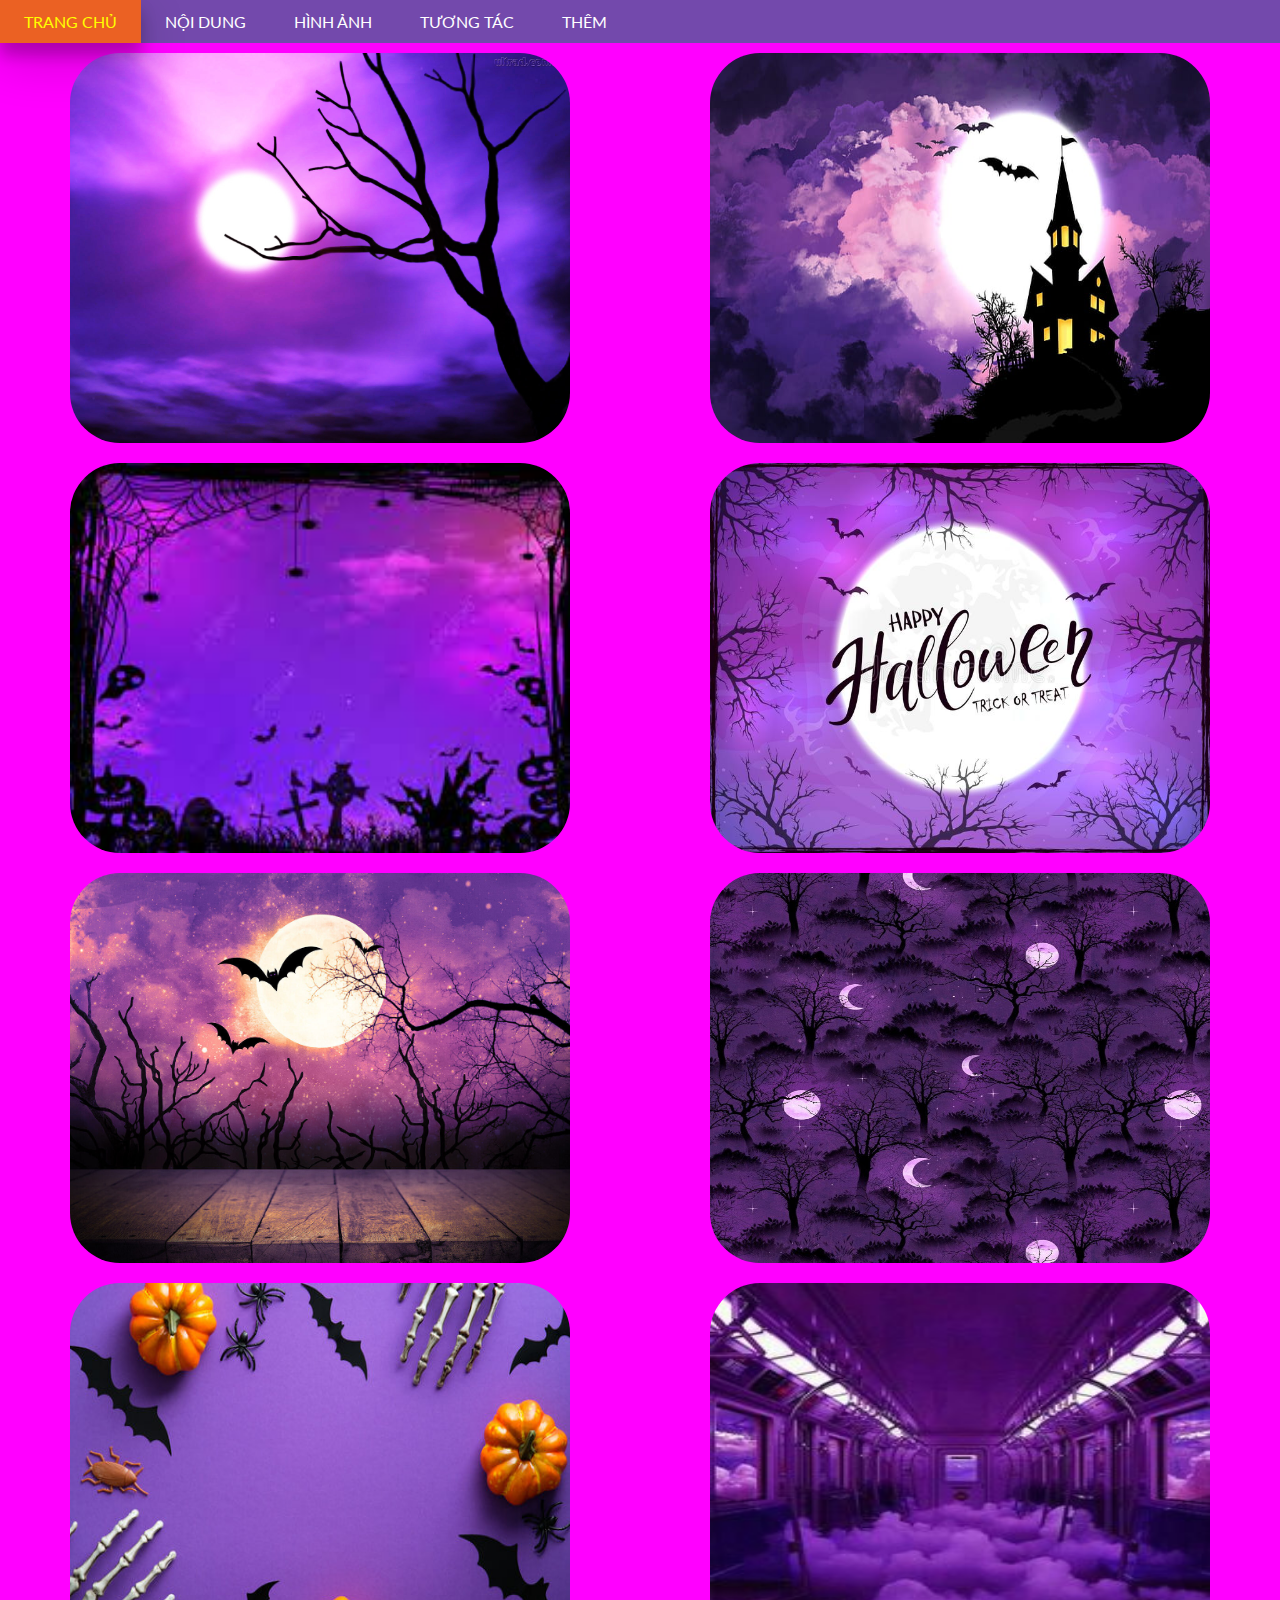
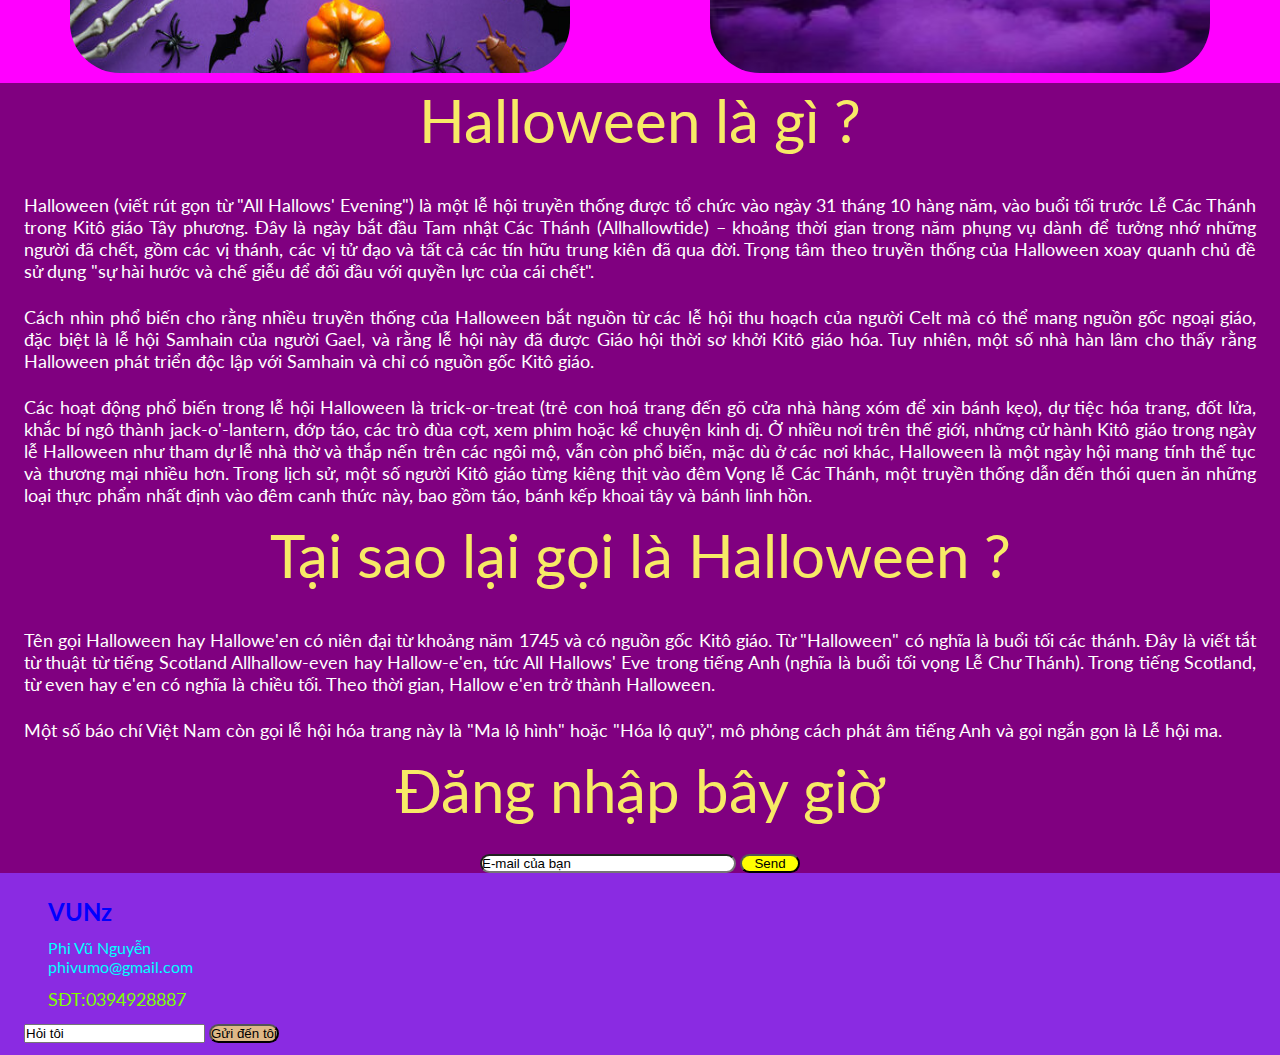
<file: Cuối khoá/index.html>
<!DOCTYPE html>
<html lang="en">
<head>
    <meta charset="UTF-8">
    <meta http-equiv="X-UA-Compatible" content="IE=edge">
    <meta name="viewport" content="width=device-width, initial-scale=1.0">
    <title>Document</title>
    <link rel="stylesheet" href="./style.css">
    <link rel="stylesheet" href="https://cdnjs.cloudflare.com/ajax/libs/font-awesome/6.1.2/css/all.min.css" integrity="sha512-1sCRPdkRXhBV2PBLUdRb4tMg1w2YPf37qatUFeS7zlBy7jJI8Lf4VHwWfZZfpXtYSLy85pkm9GaYVYMfw5BC1A==" crossorigin="anonymous" referrerpolicy="no-referrer" />
    <link rel="preconnect" href="https://fonts.googleapis.com">
<link rel="preconnect" href="https://fonts.gstatic.com" crossorigin>
<link href="https://fonts.googleapis.com/css2?family=Lato:wght@300;400;700;900&display=swap" rel="stylesheet">
<style>
    body {
        background-color: purple;
        font-family: 'Lato', sans-serif; 
    }
</style>
</head>
<body>
    <div class="app">
        <div class="header">
            <ul class="header_nav">
                <li class="header_nav-item">
                    <a href="" class="header_nav-item--link">TRANG CHỦ</a>
                </li>
                <li class="header_nav-item">
                    <a href="#noi-dung" class="header_nav-item--link">NỘI DUNG</a>
                </li>
                <li class="header_nav-item">
                    <a href="#hinh-anh" class="header_nav-item--link">HÌNH ẢNH</a>
                </li>
                <li class="header_nav-item">
                    <a href="#tuong-tac" class="header_nav-item--link">TƯƠNG TÁC</a>
                </li>
                <li class="header_nav-item">
                    <a href="#them" class="header_nav-item--link">THÊM</a>
                </li>
            </ul>
            <div class="header_search" id="search">
                <i class="fa-solid fa-magnifying-glass" id="search-icon"></i>
                <form>
                    <input type="text" id="search-input" name="search" autocomplete="off">
                  </form>
            </div>
        </div>
    </div>
    <div class="list-img" id="hinh-anh">
        <img src="./img/TreeHi-Res.jpg" alt="" class="img">
        <img src="./img/spooky-house-wallpaper-preview.jpg" alt="" class="img">
        <img src="./img/download.jpg" alt="" class="img">
        <img src="./img/happy-halloween-ghosts-purple-background-abstract-purple-background-lettering-happy-halloween-moon-scary-trees-ghosts-159847401.jpg" alt="" class="img">   
        <img src="./img/s-l1600.jpg" alt="" class="img"> 
        <img src="./img/cce0c5_b6b36c2c31a34985b1b53ecdea7108ae_mv2.jpg" alt="" class="img">
        <img src="./img/360_F_450308096_m7uNwkeXrpk1kyXiuJwgYdE9ZwBlP7cW.jpg" alt="" class="img">
        <img src="./img/6c6633ce2b2eea522ddedb6b73ed43fd.jpg" alt="" class="img">
    </div>
    <div class="home-text-center" id="noi-dung">
        <h5>Halloween là gì ?</h5>
        <p>Halloween (viết rút gọn từ "All Hallows' Evening") là một lễ hội truyền thống được tổ chức vào ngày 31 tháng 10 hàng năm,
             vào buổi tối trước Lễ Các Thánh trong Kitô giáo Tây phương. Đây là ngày bắt đầu Tam nhật Các Thánh (Allhallowtide) – khoảng 
             thời gian trong năm phụng vụ dành để tưởng nhớ những người đã chết, gồm các vị thánh, các vị tử đạo và tất cả các tín hữu trung 
             kiên đã qua đời. Trọng tâm theo truyền thống của Halloween xoay quanh chủ đề sử dụng "sự hài hước và chế giễu để đối đầu với 
             quyền lực của cái chết".</p>
              <p> Cách nhìn phổ biến cho rằng nhiều truyền thống của Halloween bắt nguồn từ các lễ hội thu hoạch của người Celt mà có thể mang nguồn gốc ngoại giáo, đặc biệt là lễ hội Samhain của người Gael, và rằng lễ hội này đã được Giáo hội thời sơ khởi Kitô giáo hóa. Tuy nhiên, một số nhà hàn lâm cho thấy rằng Halloween phát triển độc lập với Samhain và chỉ có nguồn gốc Kitô giáo.</p>

              <p>Các hoạt động phổ biến trong lễ hội Halloween là trick-or-treat (trẻ con hoá trang đến gõ cửa nhà hàng xóm để xin bánh kẹo), dự tiệc hóa trang, đốt lửa, khắc bí ngô thành jack-o'-lantern, đớp táo, các trò đùa cợt, xem phim hoặc kể chuyện kinh dị. Ở nhiều nơi trên thế giới, những cử hành Kitô giáo trong ngày lễ Halloween như tham dự lễ nhà thờ và thắp nến trên các ngôi mộ, vẫn còn phổ biến, mặc dù ở các nơi khác, Halloween là một ngày hội mang tính thế tục và thương mại nhiều hơn. Trong lịch sử, một số người Kitô giáo từng kiêng thịt vào đêm Vọng lễ Các Thánh, một truyền thống dẫn đến thói quen ăn những loại thực phẩm nhất định vào đêm canh thức này, bao gồm táo, bánh kếp khoai tây và bánh linh hồn.</p>
         <h5>Tại sao lại gọi là Halloween ?</h5>  
         <p>Tên gọi Halloween hay Hallowe'en có niên đại từ khoảng năm 1745 và có nguồn gốc Kitô giáo. Từ "Halloween" có nghĩa là buổi tối các thánh. Đây là viết tắt từ thuật từ tiếng Scotland Allhallow-even hay Hallow-e'en, tức All Hallows' Eve trong tiếng Anh (nghĩa là buổi tối vọng Lễ Chư Thánh). Trong tiếng Scotland, từ even hay e'en có nghĩa là chiều tối. Theo thời gian, Hallow e'en trở thành Halloween.</p> 
         <p>Một số báo chí Việt Nam còn gọi lễ hội hóa trang này là "Ma lộ hình" hoặc "Hóa lộ quỷ", mô phỏng cách phát âm tiếng Anh và gọi ngắn gọn là Lễ hội ma.</p> 
    </div>
    <div class="contact" id="tuong-tac">
       <form> <h5>Đăng nhập bây giờ</h5>
        <input type="email" name="email" value="E-mail của bạn" onfocus="if(this.value  == 'E-mail của bạn') { this.value = ''; } " onblur="if(this.value == '') { this.value = 'E-mail của bạn'; } " class="input">
        <button class="button">Send</button>
    </form>
    </div>  
    <footer id="them">
        <h2>VUNz</h2>
       <div> <a href="https://www.facebook.com/profile.php?id=100012612220722" class="footer">Phi Vũ Nguyễn</a></div>
        <a href="phivumo@gmail.com" class="footer">phivumo@gmail.com</a>
        <p class="SĐT">SĐT:0394928887</p>
       <form> <input type="text" name="Hỏi tôi" value="Hỏi tôi" onfocus="if(this.value  == 'Hỏi tôi') { this.value = ''; } ">
        <button class="button2">Gửi đến tôi</button> 
    </form>
    </footer>
    <script src="./app.js"></script>
</body>
</html>
</file>
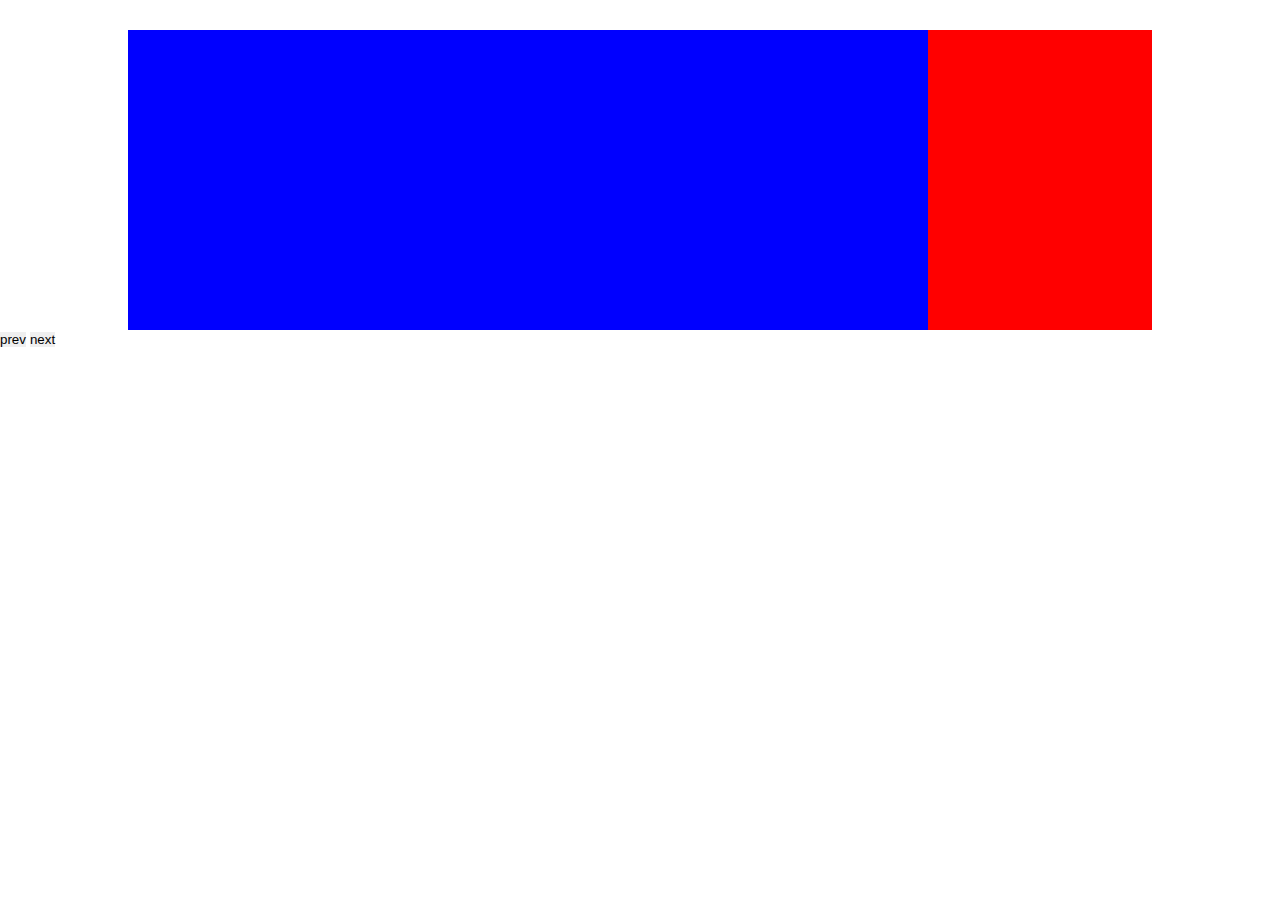
<file: Cuối khoá/test.html>
<!DOCTYPE html>
<html lang="en">
<head>
    <meta charset="UTF-8">
    <meta http-equiv="X-UA-Compatible" content="IE=edge">
    <meta name="viewport" content="width=device-width, initial-scale=1.0">
    <title>Document</title>
    <link rel="stylesheet" href="./test.css">
</head>
<body>
    <div class="container">
        <div class="slider">
            <div class="item blue"></div>
            <div class="item red"></div>
            <div class="item green"></div>
            <div class="item  yellow"></div>
        </div>
    </div>

    <button id="prev">prev</button>
    <button id="next">next</button>

    <script>
        let prev = document.querySelector("#prev");
        let next = document.querySelector("#next");
        let slider = document.querySelector(".slider");
        let count = 0;

        prev.addEventListener("click",() => {
          if (count !== 0) {
            count--;// count = count -1
            let x = count*100
            slider.style.transform = `translateX(${-100*count}%)`;
            slider.style.transition = `all 1.5s ease-in-out`;
          } 
        })

        next.addEventListener("click",() => {
          if (count !== 3) {
            count++;// count = count +1
            let x = count*100
            slider.style.transform = `translateX(-${100*count}%)`;
            slider.style.transition = `all 1.5s ease-in-out`;
          } 
        })
    </script>
</body>
</html>
</file>
<file: Cuối khoá/style.css>
* {
    margin: 0;
    padding: 0;
    box-sizing: border-box;
    scroll-behavior: smooth;
}

ul li {
    list-style: none;
}

a {
    color: inherit;    
    text-decoration: none;
}

.app {
    width: 100%;
    position: sticky;
    top: 0;
}

.header {
    background-color: #7349AC;
    width: 100%;
    color: #fff;  
    display: flex;
    justify-content: space-between;
    
}

.header_nav {
    display: flex;
}

.header_nav-item {
    padding: 12px 24px;
}

.header_nav-item:hover {
    background-color: #EB6123;
    color: yellow;
    box-shadow: 0 12px 16px 0 rgba(0,0,0,0.24), 0 17px 50px 0 rgba(0,0,0,0.19);
}

.header_search  {
    display: flex;
    justify-content: center;
    align-items: center;
    padding: 0 20px;   
}

.header_search:hover {
    color: yellow;  
    box-shadow: 0 12px 16px 0 rgba(0,0,0,0.24), 0 17px 50px 0 rgba(0,0,0,0.19);  
}  

.list-img {
    background-color:fuchsia;
    display: flex;
    justify-content: space-around;
    flex-wrap: wrap;
}

h5 {
    font-size: 60px;
    font-weight: 400;
    color: #f7ea66; 
    line-height: 24px;
    margin: 25px 0 50px;
    text-align: center;
}

p {
    display: flex;
    text-align: justify;
    font-size: large;
    color: #fff;
    padding: 12px 24px;

}

.input {
    border-radius: 50px;
    background-color: #fff;
    width: 20%;
}

.button {
    border-radius: 50px;
    background-color: yellow;
    width: 60px;
}

.contact {
    text-align: center;
}

h2 {
 color: blue;
 padding: 12px 24px;
}

.footer {
    color: aqua;
    padding: 12px 24px;
}

.SĐT {
    color:chartreuse;
    padding: 12px 24px;
}

footer {
    background-color:blueviolet;
    padding: 12px 24px;
}

.button2 {
    background-color: burlywood;
    border-radius: 10px;
}

.img {
    width:500px;
    height: 390px;
    margin: 10px;
    border-radius: 50px;
} 

#search {   
    display: flex;
    justify-content: center;
    align-items: center;
    transition: 0.3s;
  }
  
  #search-input {
    height: 100%;
    width: 0px;
    font-size: 28px;
    font-weight: 600;
    background: none;
    color: #FFF;
    border: none;
    outline: 0;
    visibility: hidden;
    transition: 0.3s;
    background-color:deeppink;
    border-radius: 7px;
  }
  
  #search.active {
    width: 350px;
  }
  
  #search-input.active {
    width: 260px;
    margin-left: 16px;
    visibility: visible;
  }
</file>
<file: Cuối khoá/test.css>
* {
    border: 0;
    padding: 0;
    margin: 0;
    box-sizing: border-box;
  }
  
  ul li {
    list-style: none;
  }
  
  a {
    text-decoration: none;
    color: inherit;
    width: 300px;
  }

  .container {
    width: 80%;
    background: pink;
    margin: 0 auto;
    margin-top: 30px;
    overflow: hidden;
  }

  .slider {
    width: 100%;
    display: flex;
  }

  .item {
    min-width: 800px;
    height: 300px;
  }

  .blue {
    background: blue;
  }

  .red {
    background: red;
  }

  .green {
    background: green;
  }

  .yellow {
    background: yellow;
  }
</file>
